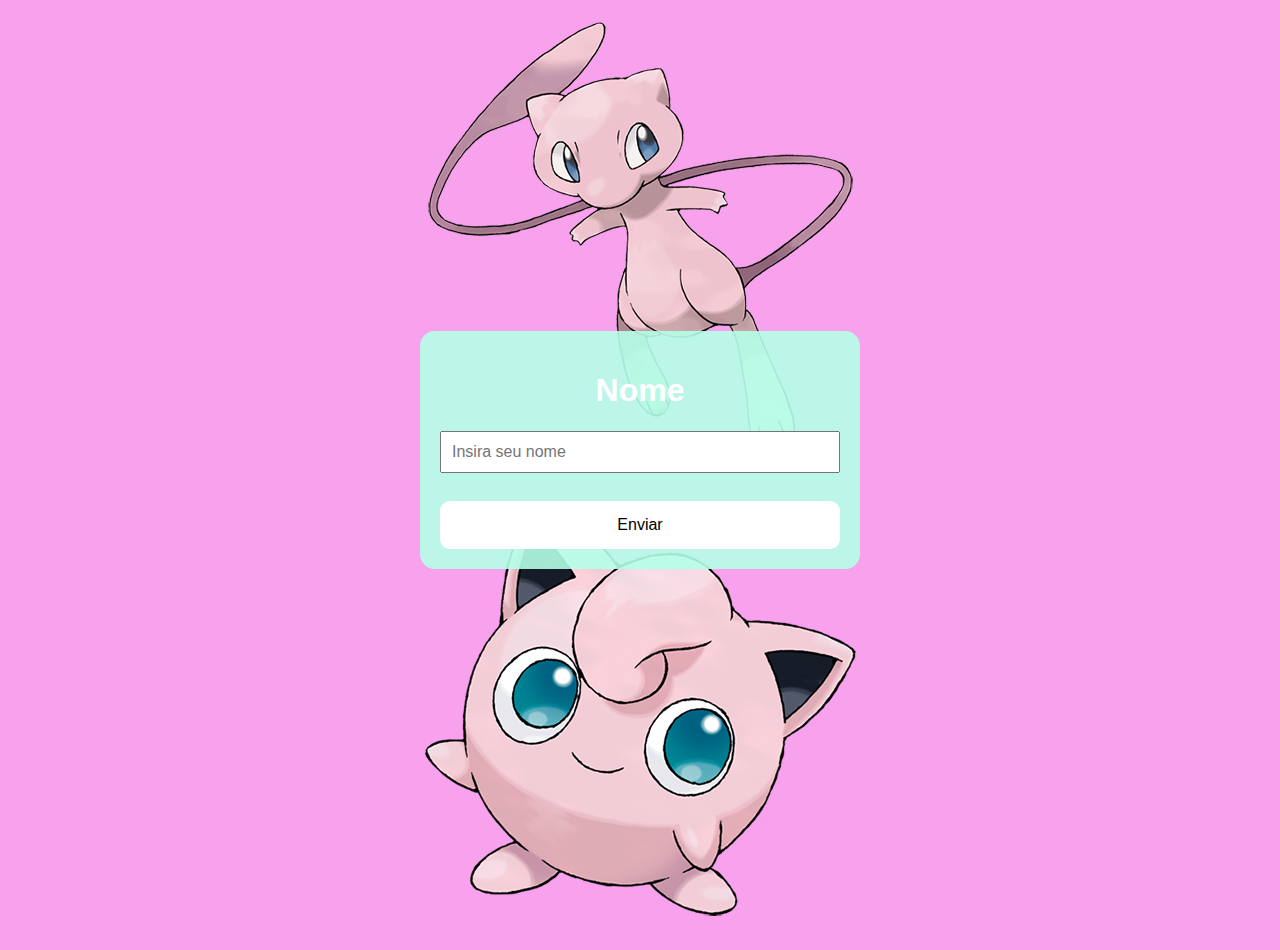
<file: index.html>
<!DOCTYPE html>
<html lang="pt-br">
<head>
    <meta charset="UTF-8">
    <meta http-equiv="X-UA-Compatible" content="IE=edge">
    <meta name="viewport" content="width=device-width, initial-scale=1.0">
    <link rel="stylesheet" href="css/login.css">
    <title>Cadastro</title>
</head>
<body>
    <img id="Mew" src=".//img/151.png"/>
    <img id="Jiggy" src=".//img/039.png"/>
    <div>
        <h1>Nome</h1>
        <input type="text" placeholder="Insira seu nome" id="nome">
        <br><br>
        <a href="game.html" id="jogar"><button>Enviar</button></a>
    </div>
    <script>
        let input = document.getElementById("nome")
        let btn = document.getElementById("jogar")

        btn.addEventListener('click', () => {
            sessionStorage.setItem('nome', input.value)
        })
    </script>
</body>
</html>
</file>
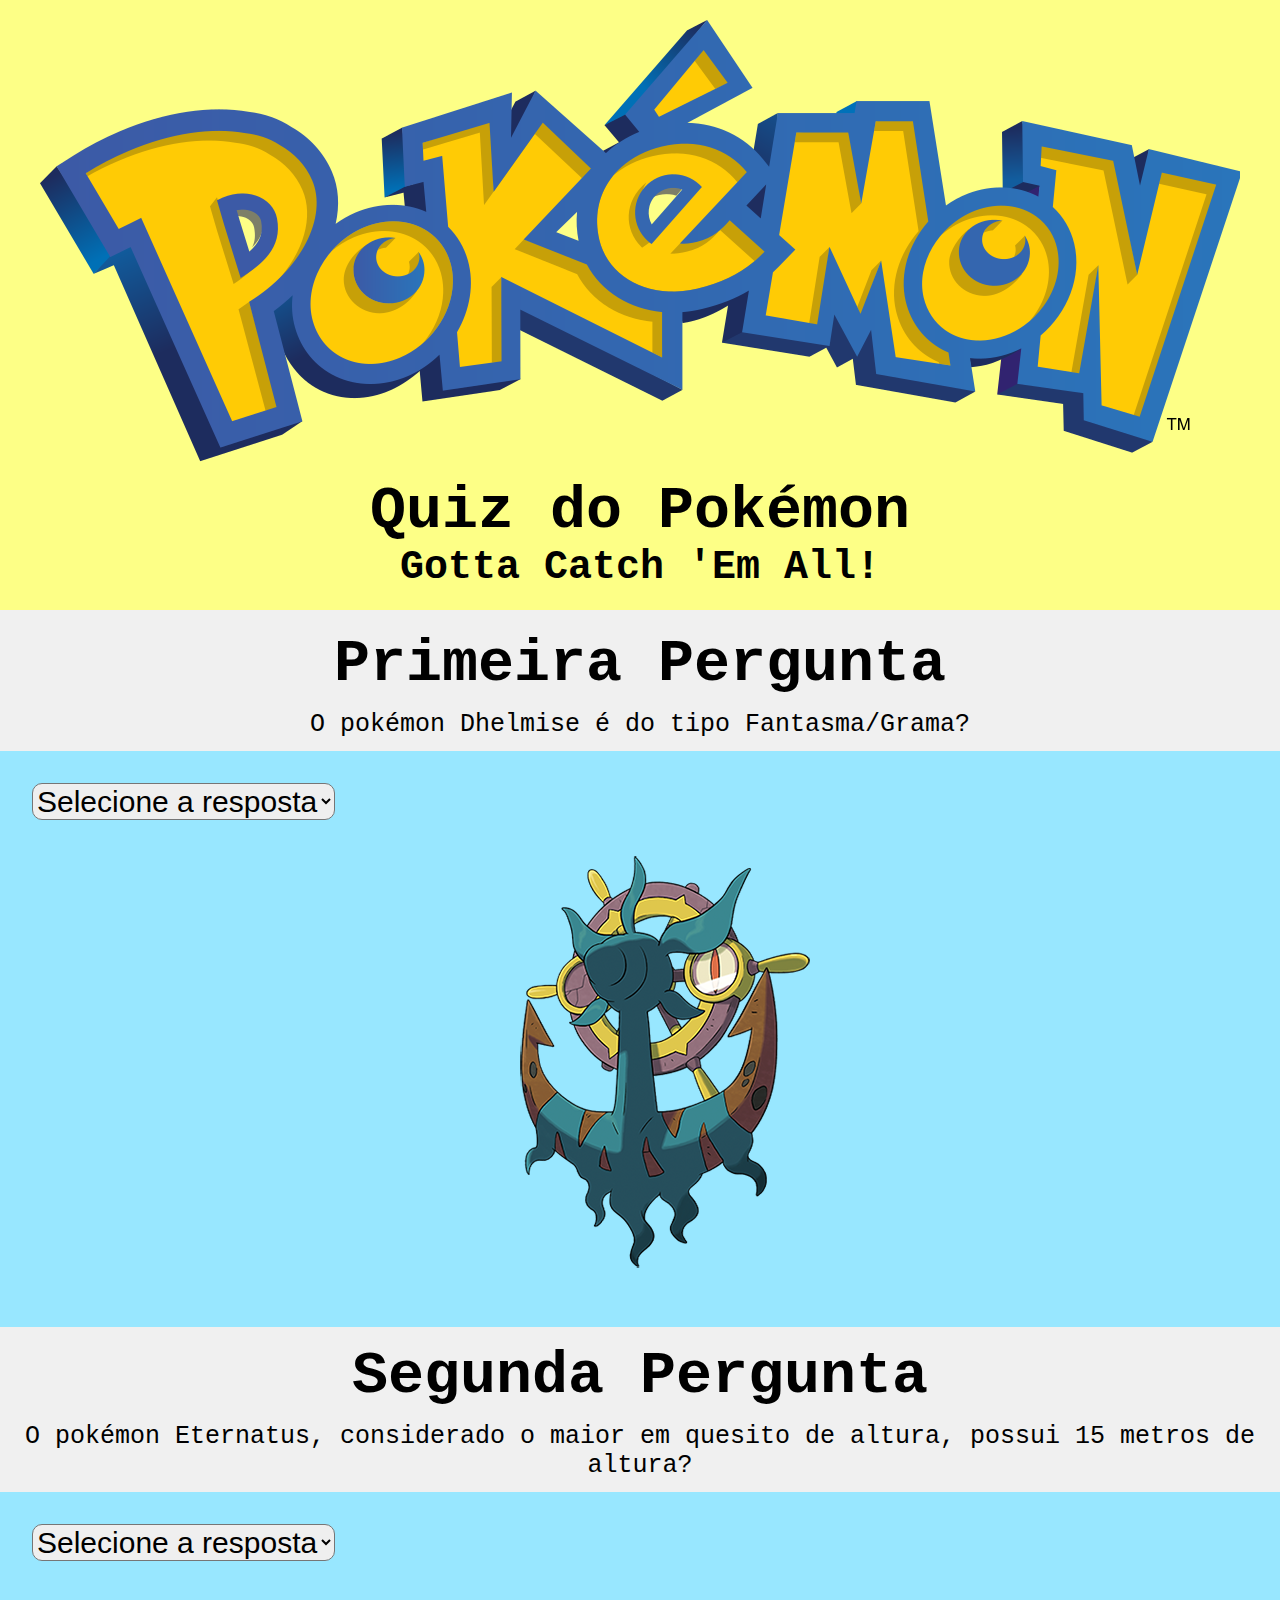
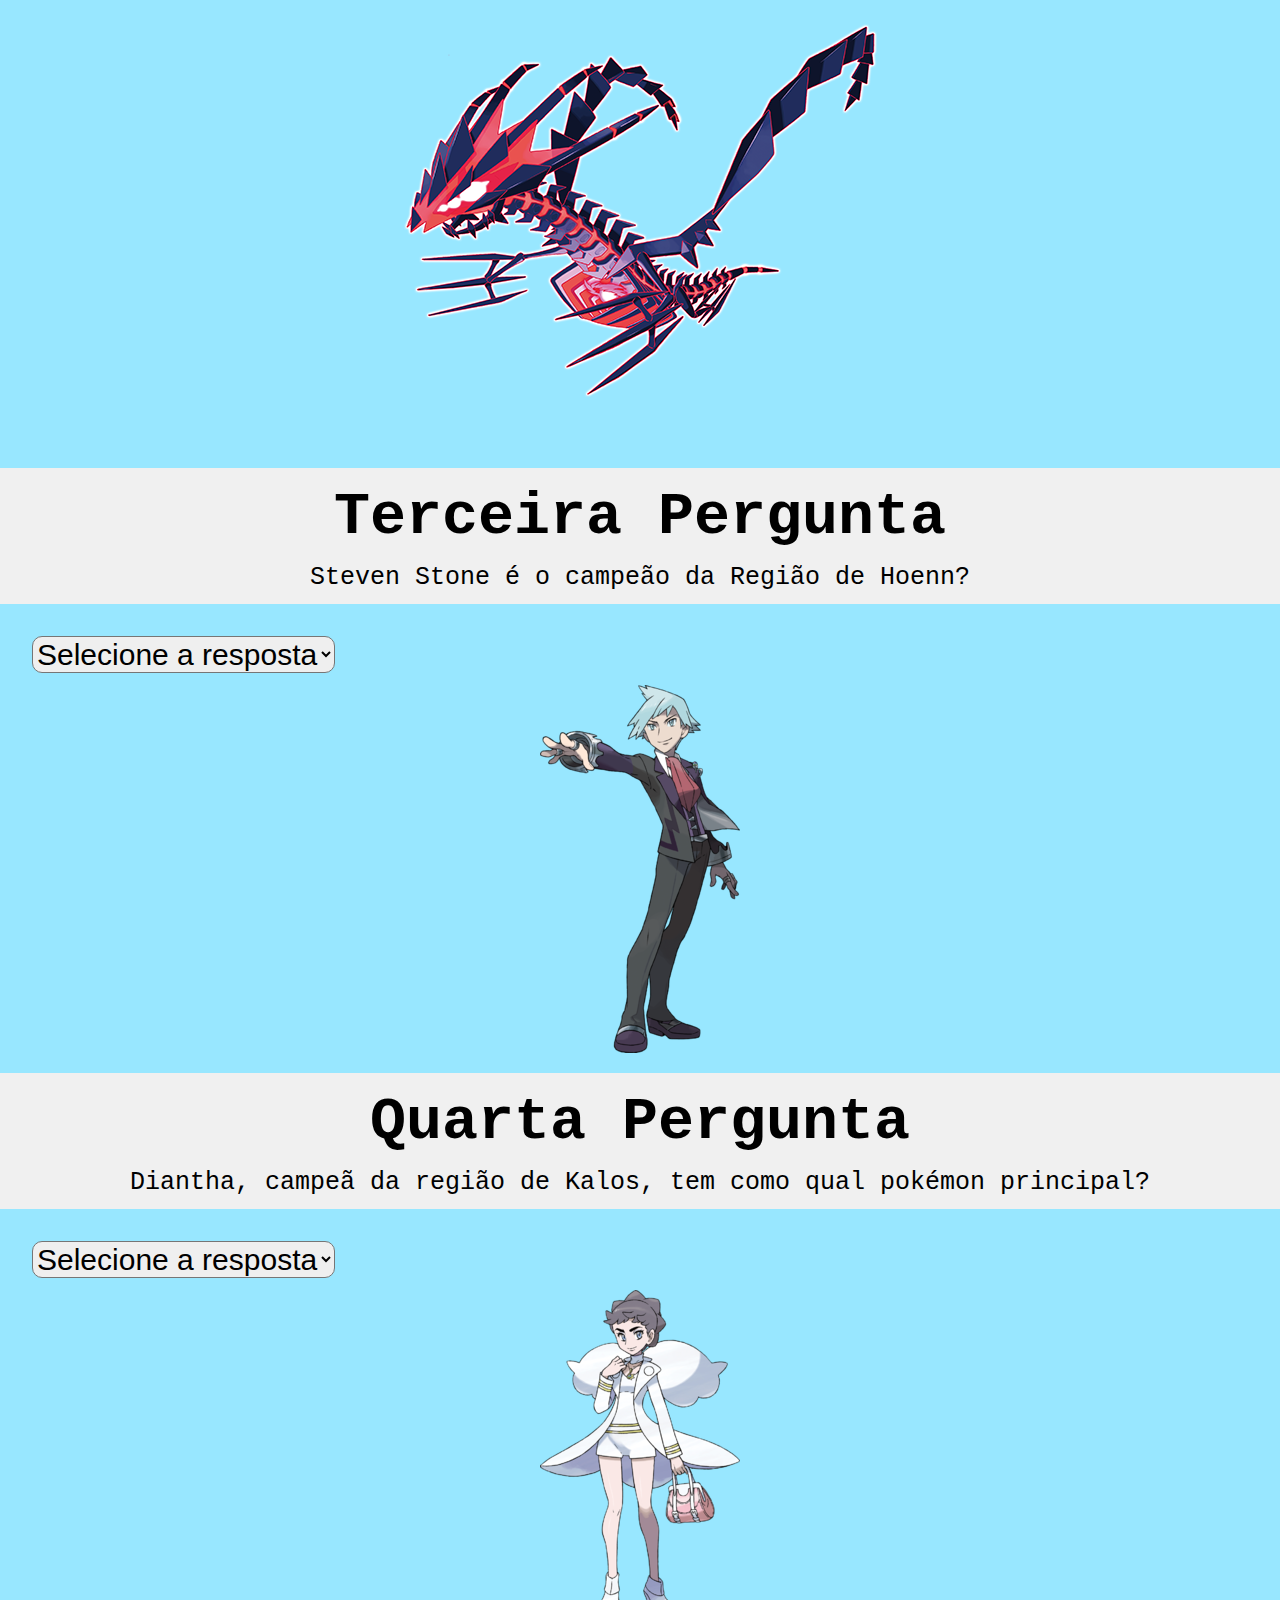
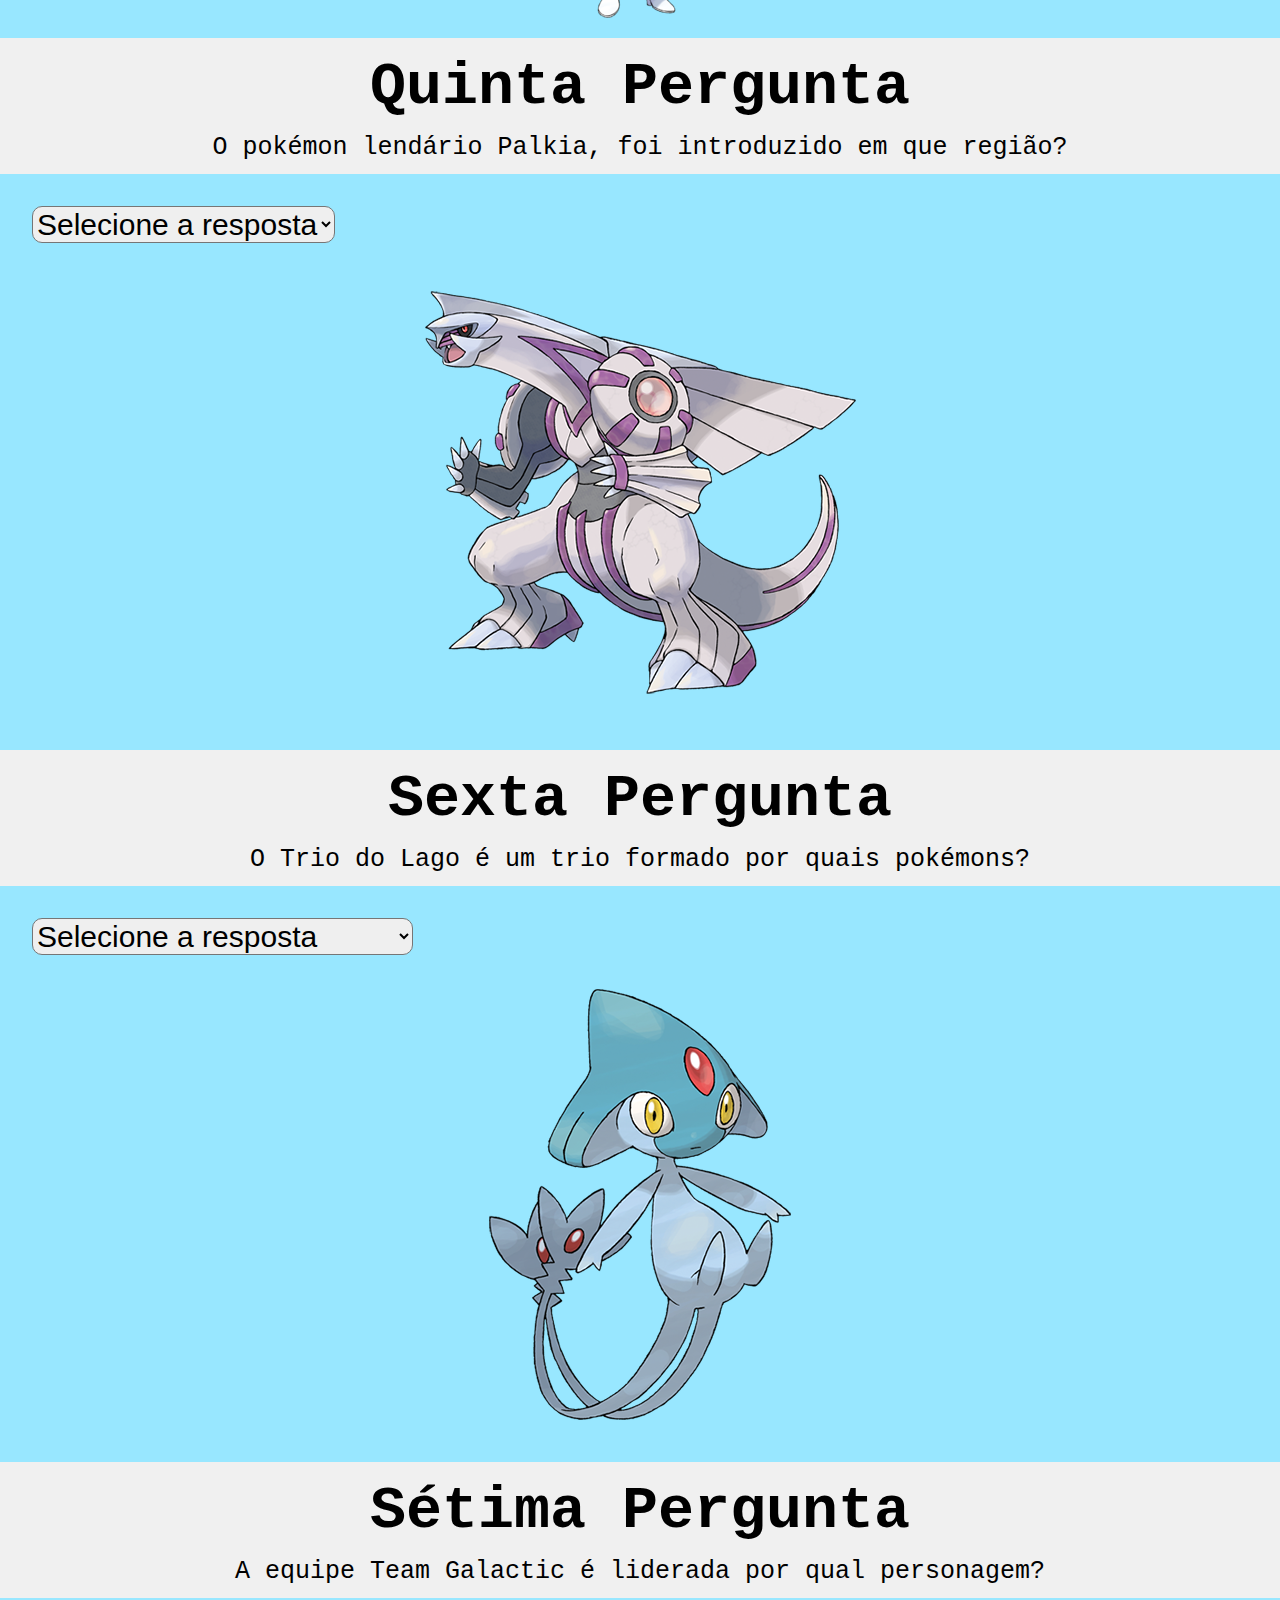
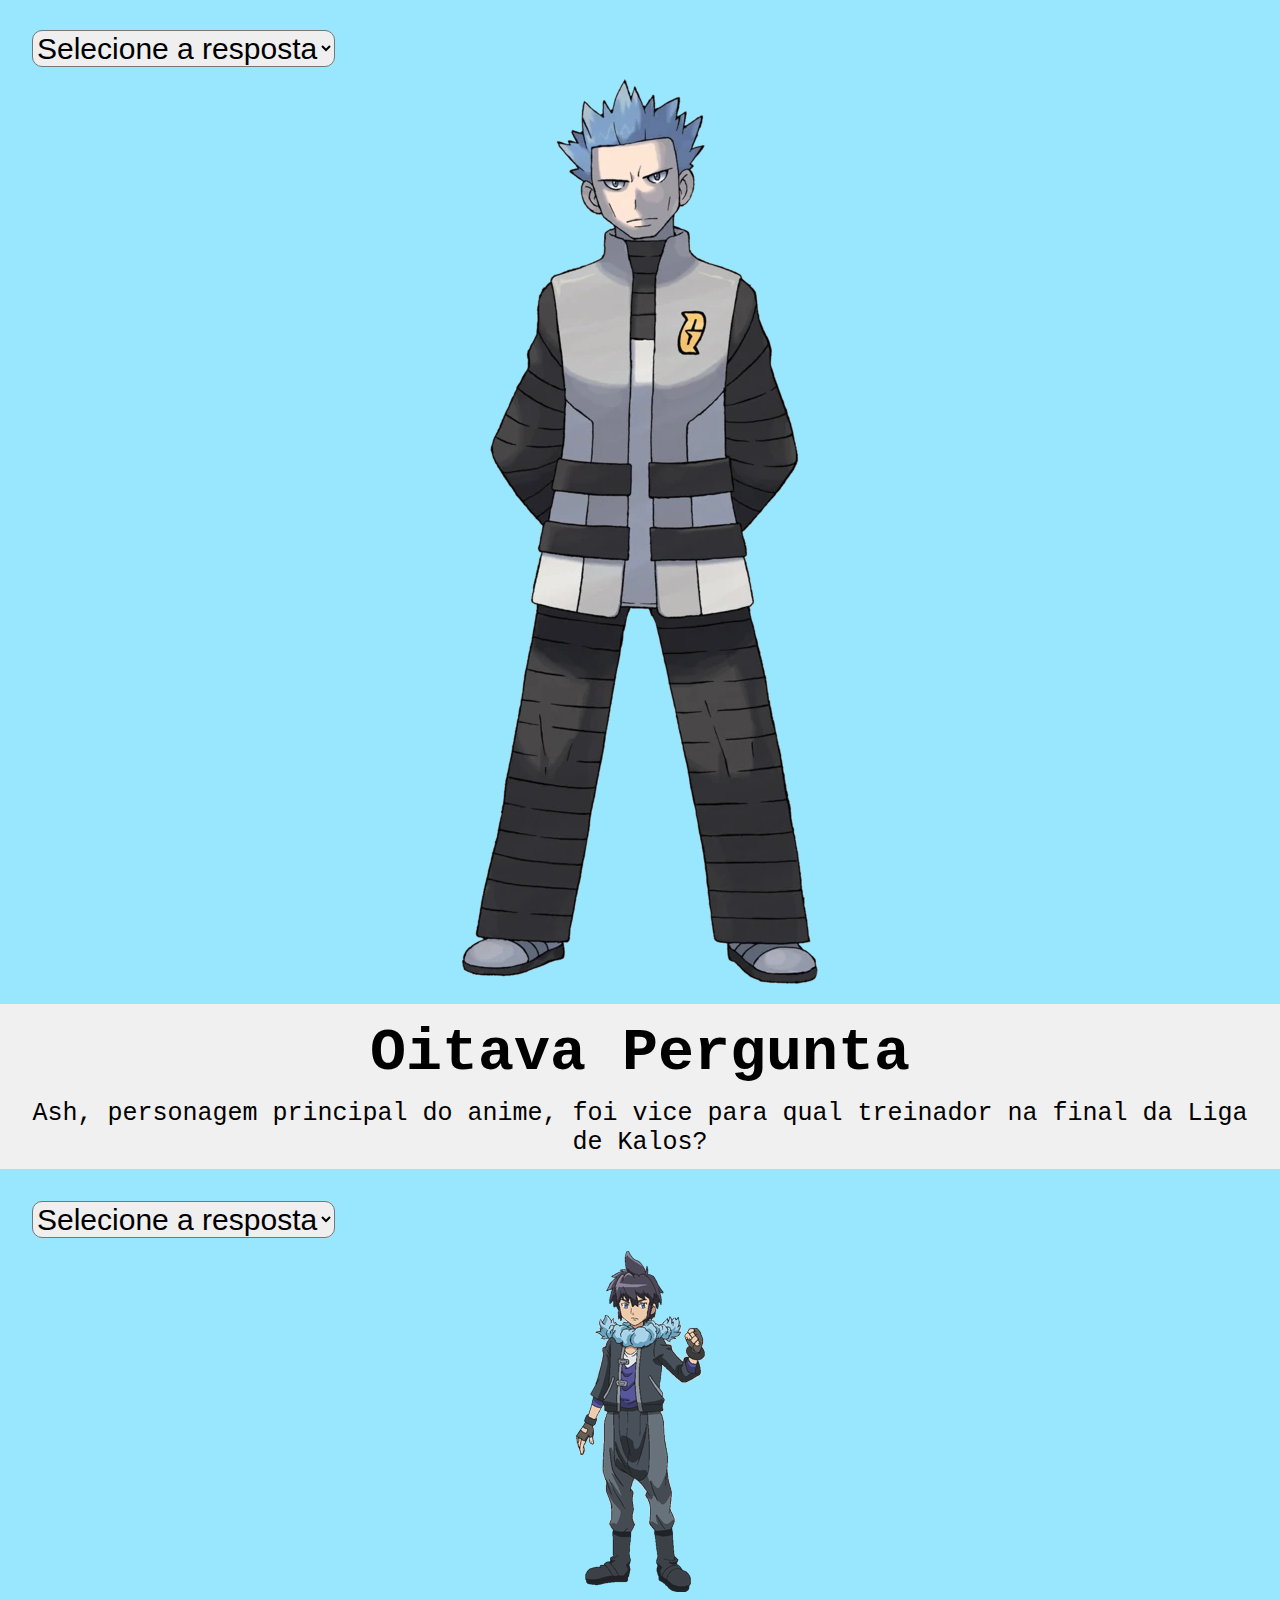
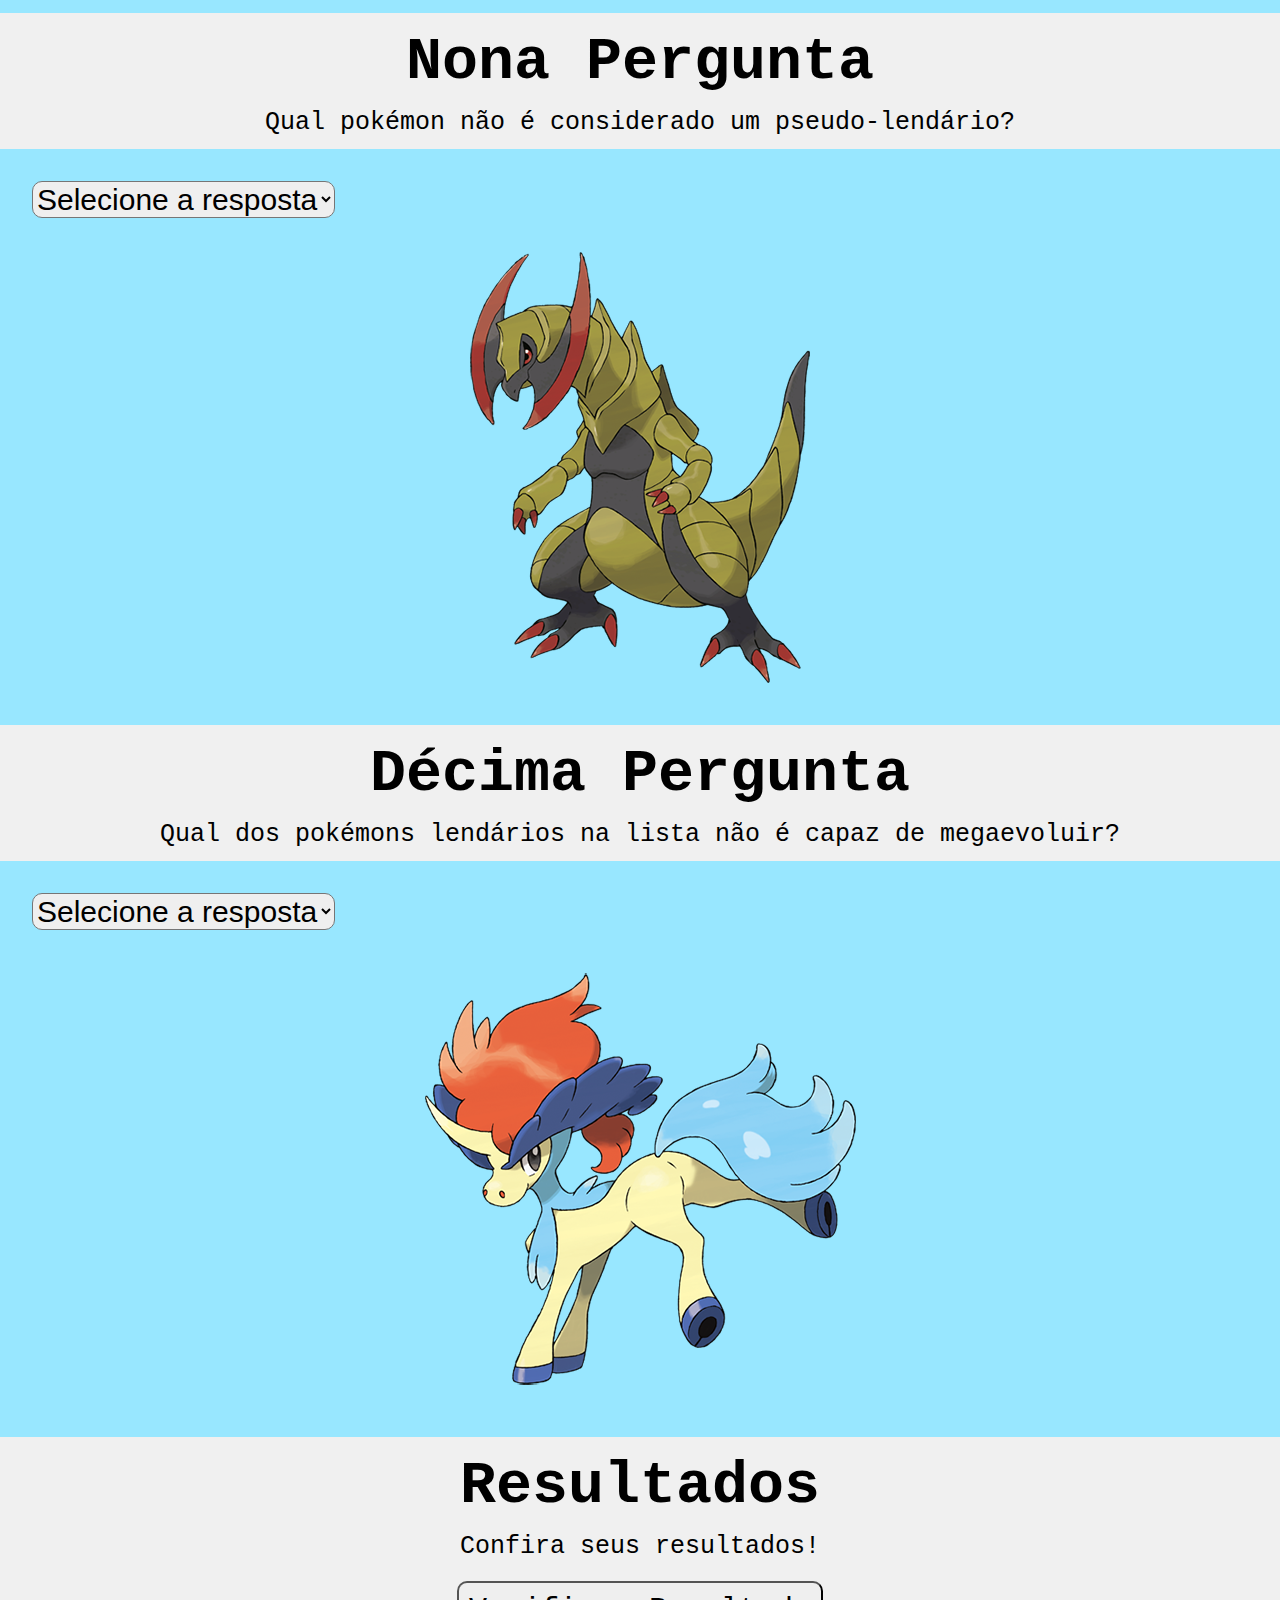
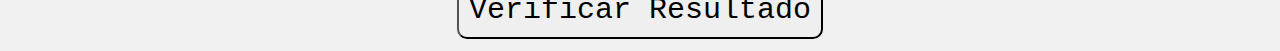
<file: game.html>
<!DOCTYPE html>
<html lang="pt-br">

<head>
    <meta charset="UTF-8">
    <meta http-equiv="X-UA-Compatible" content="IE=edge">
    <meta name="viewport" content="width=device-width, initial-scale=1.0">
    <link rel="stylesheet" type="text/css" href="css/index.css">

    <title>Quiz do Pokemon</title>
</head>

<body>
    <header id="Quiz">
        <center><img src="./img/logo.webp" alt="Logo"></center>
        <h1>Quiz do Pokémon</h1>
        <h2>Gotta Catch 'Em All!</h2>
    </header>

    <h1 id="Primeira">Primeira Pergunta</h1>
    <p>O pokémon Dhelmise é do tipo Fantasma/Grama?</p>
    <header id="Dhelmise1">
        <select id="Dhelmise" class="answer">
            <option>Selecione a resposta</option>
            <option value="Certo">Sim, ele é!</option>
            <option value="Errado">Não, ele não é!</option>
        </select>
        <img src="./img/781.png" alt="Dhelmise">
    </header>

    <h1>Segunda Pergunta</h1>
    <p>O pokémon Eternatus, considerado o maior em quesito de altura, possui 15 metros de altura?</p>
    <header id="Eternatus1">
        <select id="Eternatus" class="answer">
            <option>Selecione a resposta</option>
            <option value="Errado">Sim, ele possui!</option>
            <option value="Certo">Não, ele não possui!</option>
        </select>
        <img src="./img/890.png" alt="Eternatus">
    </header>

    <h1>Terceira Pergunta</h1>
    <p>Steven Stone é o campeão da Região de Hoenn?</p>
    <header id="Steven1">
        <select id="Steven" class="answer">
            <option>Selecione a resposta</option>
            <option value="Errado">Não, ele não é!</option>
            <option value="Certo">Sim, ele é!</option>
        </select>
        <img src="./img/steven.png" alt="Steven Stone">
    </header>

    <h1>Quarta Pergunta</h1>
    <p>Diantha, campeã da região de Kalos, tem como qual pokémon principal?</p>
    <header id="Diantha1">
        <select id="Diantha" class="answer">
            <option>Selecione a resposta</option>
            <option value="Gardevoir">Gardevoir</option>
            <option value="Gallade">Gallade</option>
            <option value="Clefable">Clefable</option>
            <option value="Mr.Mime">Mr. Mime</option>
        </select>
        <img src="./img/Diantha.webp" alt="Diantha">
    </header>

    <h1>Quinta Pergunta</h1>
    <p>O pokémon lendário Palkia, foi introduzido em que região?</p>
    <header id="Palkia1">
        <select id="Palkia" class="answer">
            <option>Selecione a resposta</option>
            <option value="Kanto">Kanto</option>
            <option value="Kalos">Kalos</option>
            <option value="Sinnoh">Sinnoh</option>
            <option value="Alola">Alola</option>
        </select>
        <img src="./img/484.png" alt="Palkia">
    </header>

    <h1>Sexta Pergunta</h1>
    <p>O Trio do Lago é um trio formado por quais pokémons?</p>
    <header id="TrioDoLago1">
        <select id="TrioDoLago" class="answer">
            <option>Selecione a resposta</option>
            <option value="Azelf">Azelf, Uxie e Mesprit</option>
            <option value="Raikou">Raikou, Entei e Suicune</option>
            <option value="Giratina">Giratina, Palkia e Dialga</option>
            <option value="Moltres">Moltres, Articuno e Zapdos</option>
        </select>
        <img src="./img/482.png" alt="Trio do Lago">
    </header>

    <h1>Sétima Pergunta</h1>
    <p>A equipe Team Galactic é liderada por qual personagem?</p>
    <header id="TeamGalactic1">
        <select id="TeamGalactic" class="answer">
            <option>Selecione a resposta</option>
            <option value="Red">Red</option>
            <option value="Giovanni">Giovanni</option>
            <option value="Cyrus">Cyrus</option>
            <option value="Cynthia">Cynthia</option>
        </select>
        <img src="./img/Cyrus.webp" alt="Cyrus">
    </header>

    <h1>Oitava Pergunta</h1>
    <p>Ash, personagem principal do anime, foi vice para qual treinador na final da Liga de Kalos?</p>
    <header id="LigaKalos1">
        <select id="LigaKalos" class="answer">
            <option>Selecione a resposta</option>
            <option value="Iris">Iris</option>
            <option value="Blue">Blue</option>
            <option value="Gary">Gary</option>
            <option value="Alain">Alain</option>
        </select>
        <img src="./img/Alain.webp" alt="Alain">
    </header>

    <h1>Nona Pergunta</h1>
    <p>Qual pokémon não é considerado um pseudo-lendário?</p>
    <header id="Pseudo1">
        <select id="Pseudo" class="answer">
            <option>Selecione a resposta</option>
            <option value="Salamance">Salamance</option>
            <option value="Haxorus">Haxorus</option>
            <option value="Kommo-O">Kommo-O</option>
            <option value="Hydreigon">Hydreigon</option>
        </select>
        <img src="./img/612.png" alt="Haxorus">
    </header>

    <h1>Décima Pergunta</h1>
    <p>Qual dos pokémons lendários na lista não é capaz de megaevoluir?</p>
    <header id="Mega1">
        <select id="Mega" class="answer">
            <option>Selecione a resposta</option>
            <option value="Keldeo">Keldeo</option>
            <option value="Mewtwo">Mewtwo</option>
            <option value="Rayquaza">Rayquaza</option>
            <option value="Diancie">Diancie</option>
        </select>
        <img src="./img/647.png" alt="Keldeo">
    </header>

    <h1>Resultados</h1>
    <p>Confira seus resultados!</p>

    <div class="result-container">
        <button id="verificarResultado">Verificar Resultado</button>
        <p id="result"></p>
    </div>

    <script type="text/javascript" src="./js/index.js"></script>

</body>

</html>
</file>
<file: css/login.css>
body {
    font-family: Arial, Helvetica, sans-serif;
    background-color: rgb(248, 161, 237);
    color: #fff;
    margin: 0; /* Evita margens indesejadas no corpo */
    padding: 0; /* Evita preenchimentos indesejados no corpo */
}

img#Jiggy,
img#Mew {
    max-width: 100%; /* Para garantir que as imagens não ultrapassem a largura do viewport */
    height: auto; /* Para manter a proporção da imagem */
    display: block; /* Garante que as imagens se comportem corretamente */
    margin: 0 auto; /* Centraliza as imagens horizontalmente */
}

div {
    background-color: rgba(180, 255, 232, 0.9);
    position: absolute;
    top: 50%;
    left: 50%;
    transform: translate(-50%, -50%);
    padding: 20px;
    border-radius: 15px;
    color: #fff;
    width: 80%; /* Define a largura máxima do formulário */
    max-width: 400px; /* Define a largura máxima para telas maiores */
    text-align: center; /* Centraliza o conteúdo do formulário */
}

input {
    padding: 10px;
    width: 100%;
    box-sizing: border-box; /* Garante que o padding não altere a largura total */
    margin-bottom: 10px; /* Espaço entre os elementos */
    font-size: 16px; /* Tamanho de fonte responsivo */
}

button {
    background-color: #ffffff;
    border: none;
    padding: 15px;
    width: 100%;
    border-radius: 10px;
    color: rgb(0, 0, 0);
    font-size: 16px;
    cursor: pointer;
    transition: background-color 0.3s ease; /* Efeito de transição suave */
}

button:hover {
    background-color: #00ff88;
}
</file>
<file: css/index.css>
* {
    margin: 0;
    padding: 0;
    box-sizing: border-box;
}

body {
    font-family: 'Courier New', Courier, monospace;
    background-color: #f0f0f0;
}

header#Quiz {
    text-align: center;
    background-color: #FDFF86;
    padding: 20px;
    margin-bottom: 20px;
}

h1, h2 {
    text-align: center;
    color: black;
    font-family: 'Courier New', Courier, monospace;
}

h1 {
    font-size: 60px;
    margin-top: 15px;
}

h2 {
    font-size: 40px;
}

p {
    font-size: 25px;
    margin-top: 15px;
    text-align: center;
    margin: 12px;
    font-family: 'Courier New', Courier, monospace;
}

select.answer {
    font-size: 30px;
    margin: 12px;
    border-radius: 10px;
}

img {
    margin-left: auto;
    margin-right: auto;
    display: block;
    max-width: 100%;
    height: auto;
}

button#verificarResultado {
    font-size: 30px;
    margin: 12px;
    border-radius: 10px;
    padding: 10px;
    font-family: 'Courier New', Courier, monospace;
    display: block;
    margin-left: auto;
    margin-right: auto;
}

div.result-container {
    text-align: center;
    margin-top: 20px;
}

/* Estilos específicos para cada pergunta */
header[id$="1"] {
    background-color: #98E7FF;
    padding: 20px;
}

header[id$="2"] {
    background-color: #FF8E85;
    padding: 20px;
}

header[id$="3"] {
    background-color: #D8B8C5;
    padding: 20px;
}

header[id$="4"] {
    background-color: rgb(252, 130, 179);
    padding: 20px;
}

header[id$="5"] {
    background-color: rgb(255, 142, 227);
    padding: 20px;
}

header[id$="6"] {
    background-color: rgb(151, 231, 255);
    padding: 20px;
}

header[id$="7"] {
    background-color: rgb(194, 165, 165);
    padding: 20px;
}

header[id$="8"] {
    background-color: rgb(109, 140, 196);
    padding: 20px;
}

header[id$="9"] {
    background-color: rgb(119, 196, 109);
    padding: 20px;
}

header[id$="10"] {
    background-color: rgb(150, 240, 235);
    padding: 20px;
}
</file>
